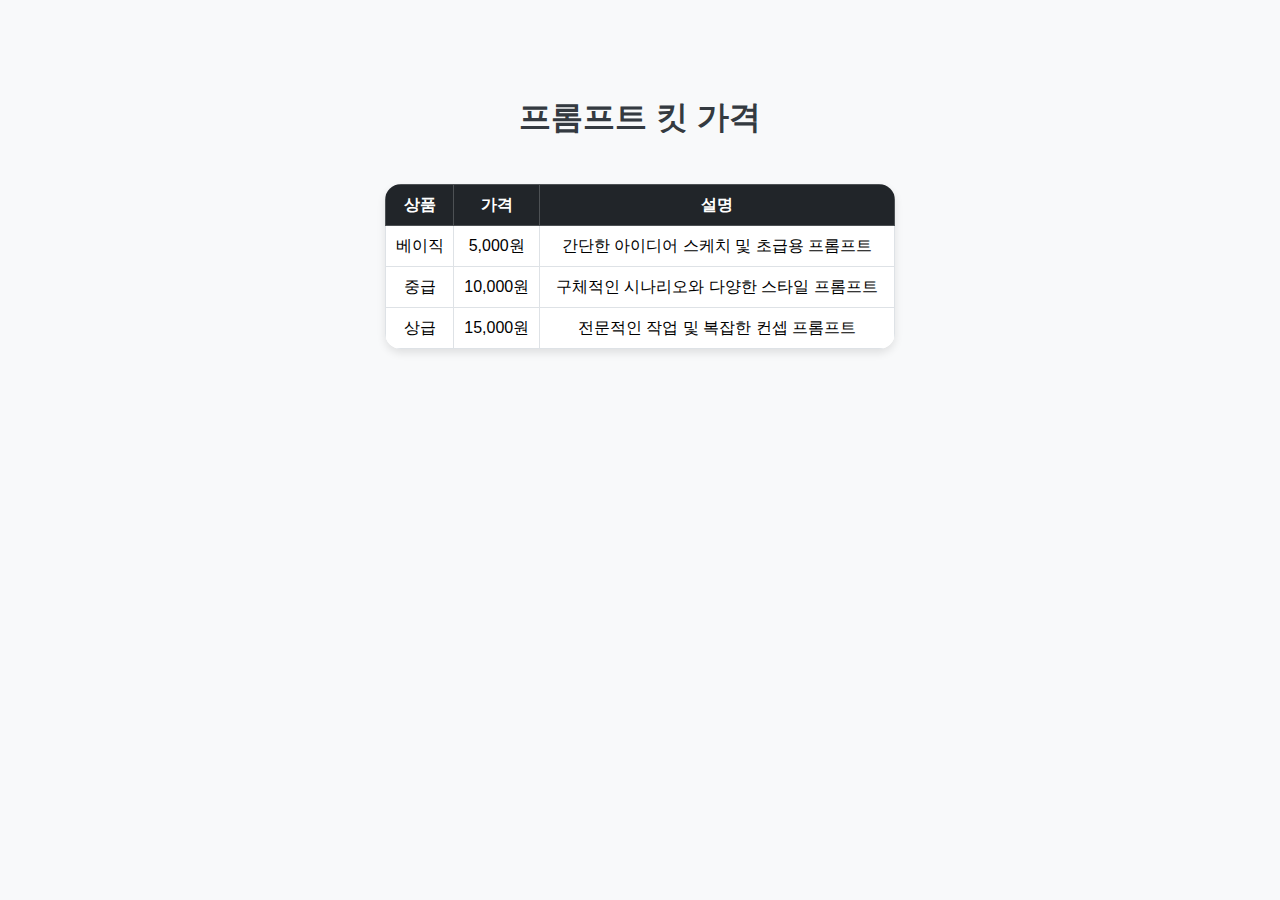
<file: pricing.html>
<!DOCTYPE html>
<html lang="ko">
<head>
    <meta charset="UTF-8">
    <meta name="viewport" content="width=device-width, initial-scale=1.0">
    <title>프롬프트 킷 가격표</title>
    <!-- Bootstrap CSS -->
    <link href="https://cdn.jsdelivr.net/npm/bootstrap@5.3.0/dist/css/bootstrap.min.css" rel="stylesheet">
    <style>
        body {
            font-family: 'Inter', sans-serif;
            background-color: #f8f9fa;
        }
        .container {
            max-width: 800px;
            margin-top: 50px;
        }
        h2 {
            text-align: center;
            margin-bottom: 30px;
            color: #343a40;
            font-weight: bold;
        }
        .table-custom {
            border-radius: 1rem;
            overflow: hidden;
            box-shadow: 0 4px 8px rgba(0, 0, 0, 0.1);
        }
        .table-custom th, .table-custom td {
            text-align: center;
        }
    </style>
</head>
<body>

<section id="pricing" class="py-5">
    <div class="container">
        <h2 class="text-center fw-bold mb-5">프롬프트 킷 가격</h2>

        <div class="row justify-content-center">
            <div class="col-lg-8 mb-4">
                <table class="table table-hover table-bordered table-custom">
                    <thead class="table-dark">
                        <tr>
                            <th>상품</th>
                            <th>가격</th>
                            <th>설명</th>
                        </tr>
                    </thead>
                    <tbody>
                        <tr>
                            <td>베이직</td>
                            <td>5,000원</td>
                            <td>간단한 아이디어 스케치 및 초급용 프롬프트</td>
                        </tr>
                        <tr>
                            <td>중급</td>
                            <td>10,000원</td>
                            <td>구체적인 시나리오와 다양한 스타일 프롬프트</td>
                        </tr>
                        <tr>
                            <td>상급</td>
                            <td>15,000원</td>
                            <td>전문적인 작업 및 복잡한 컨셉 프롬프트</td>
                        </tr>
                    </tbody>
                </table>
            </div>
        </div>
    </div>
</section>

<!-- Bootstrap JS -->
<script src="https://cdn.jsdelivr.net/npm/bootstrap@5.3.0/dist/js/bootstrap.bundle.min.js"></script>

</body>
</html>
</file>
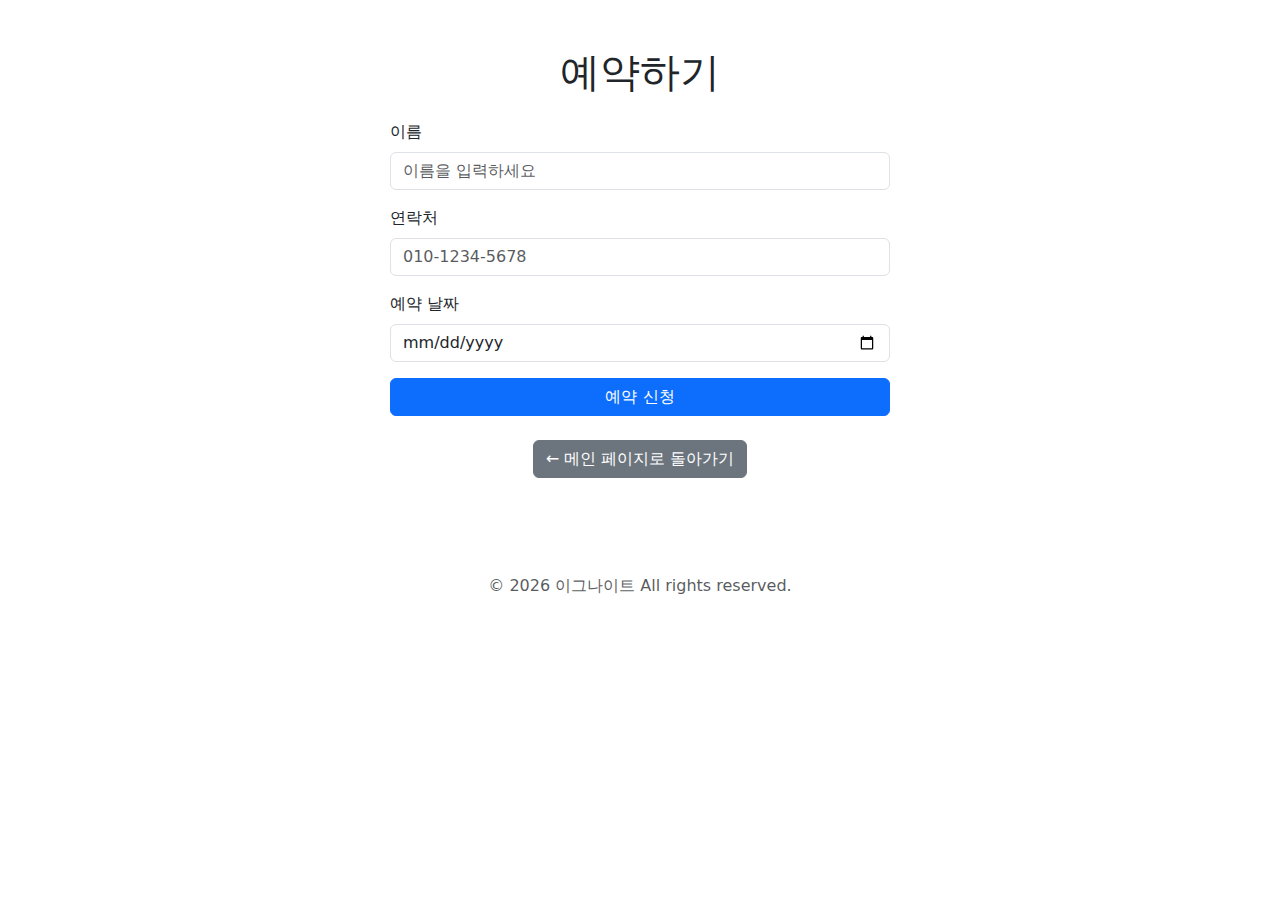
<file: reserve.html>
<!DOCTYPE html>
<html lang="ko">
<head>
  <meta charset="UTF-8" />
  <meta name="viewport" content="width=device-width, initial-scale=1.0"/>
  <title>예약 페이지</title>
  <link href="https://cdn.jsdelivr.net/npm/bootstrap@5.3.0/dist/css/bootstrap.min.css" rel="stylesheet">
</head>
<body>
  <div class="container py-5">
    <h1 class="text-center mb-4">예약하기</h1>

    <form class="mx-auto" style="max-width: 500px;">
      <div class="mb-3">
        <label for="name" class="form-label">이름</label>
        <input type="text" class="form-control" id="name" placeholder="이름을 입력하세요" required>
      </div>

      <div class="mb-3">
        <label for="phone" class="form-label">연락처</label>
        <input type="tel" class="form-control" id="phone" placeholder="010-1234-5678" required>
      </div>

      <div class="mb-3">
        <label for="date" class="form-label">예약 날짜</label>
        <input type="date" class="form-control" id="date" required>
      </div>

      <button type="submit" class="btn btn-primary w-100">예약 신청</button>
    </form>

    <div class="text-center mt-4">
      <a href="index.html" class="btn btn-secondary">← 메인 페이지로 돌아가기</a>
    </div>
  </div>

  <footer class="text-center mt-5 text-muted">
    <p>© <span id="currentYear">2025</span> 이그나이트 All rights reserved.</p>
  </footer>

  <script>
    // 현재 연도 자동 표시
    const year = document.getElementById('currentYear');
    if (year) {
      year.textContent = new Date().getFullYear();
    }

    // 폼 제출 시 알림창 띄우기
    document.querySelector("form").addEventListener("submit", function(e) {
      e.preventDefault(); // 실제 전송 방지
      alert("예약이 완료되었습니다!");
    });
  </script>
</body>
</html>
</file>
